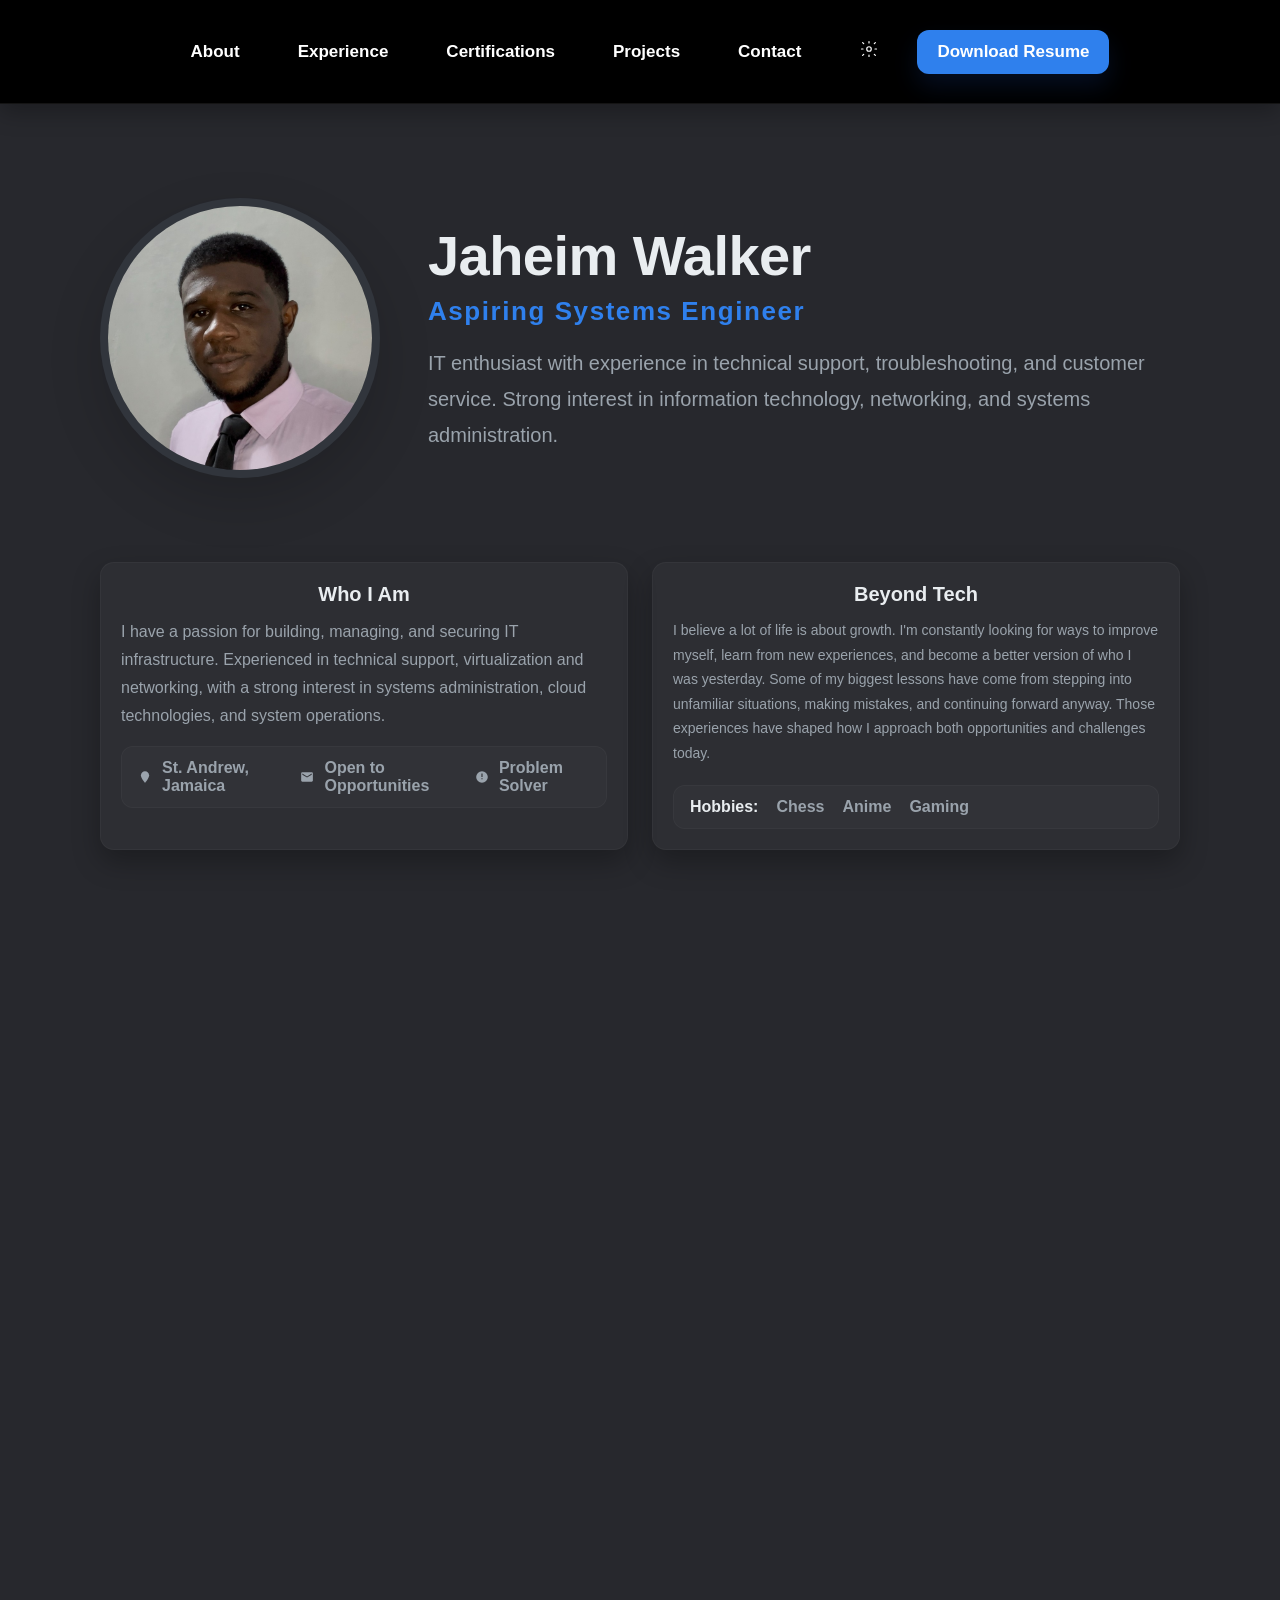
<file: index.html>
<!doctype html>
<html lang="en">
<head>
  <meta charset="utf-8" />
  <meta name="viewport" content="width=device-width,initial-scale=1" />
  <title>Jaheim Walker</title>
  <script>
    (function(){
      var theme = localStorage.getItem('portfolio-theme');
      if(theme){
        document.documentElement.setAttribute('data-theme', theme);
        document.body.setAttribute('data-theme', theme);
      }
    })();
  </script>
  <link rel="stylesheet" href="styles.css">
</head>
<body data-theme="dark">
  <header>
    <div class="container nav">
      <button id="nav-toggle" class="nav-toggle" aria-label="Open navigation" aria-expanded="false">☰</button>
      <nav class="navlinks" id="mobile-nav">
        <a href="#about">About</a>
        <a href="#experience">Experience</a>
        <a href="#certifications">Certifications</a>
        <a href="#projects">Projects</a>
        <a href="#contact">Contact</a>
        <a id="theme-toggle" class="theme-toggle" href="#" aria-label="Toggle theme"></a>
        <a class="btn" href="resume/resume.pdf" download>Download Resume</a>
      </nav>
    </div>
  </header>

  <main class="container">
    <section class="hero">
      <div class="avatar">
        <img src="images/Jaheim.JPEG" alt="Jaheim avatar">
      </div>
      <div class="intro">
        <h1>Jaheim Walker</h1>
        <div class="subtitle">Aspiring Systems Engineer</div>
        <div class="lead">IT enthusiast with experience in technical support, troubleshooting, and customer service. Strong interest in information technology, networking, and systems administration.</div>
      </div>
    </section>

    <!-- certifications moved below Experience -->

    <section id="about">
      <div class="grid">
        <div class="card">
          <h3 id="professional">Who I Am</h3>
          <p>I have a passion for building, managing, and securing IT infrastructure. Experienced in technical support, virtualization and networking, with a strong interest in systems administration, cloud technologies, and system operations.</p>
          <div class="objective-cta" aria-hidden="false">
            <div class="oc-item"><svg viewBox="0 0 24 24" width="18" height="18" fill="currentColor" aria-hidden="true"><path d="M12 2C8.13 2 5 5.13 5 9c0 5.25 7 13 7 13s7-7.75 7-13c0-3.87-3.13-7-7-7z"/></svg><span>St. Andrew, Jamaica</span></div>
            <div class="oc-item"><svg viewBox="0 0 24 24" width="18" height="18" fill="currentColor" aria-hidden="true"><path d="M20 4H4c-1.1 0-2 .9-2 2v12c0 1.1.9 2 2 2h16c1.1 0 2-.9 2-2V6c0-1.1-.9-2-2-2zm0 4l-8 5-8-5V6l8 5 8-5v2z"/></svg><span>Open to Opportunities</span></div>
            <div class="oc-item"><svg viewBox="0 0 24 24" width="18" height="18" fill="currentColor" aria-hidden="true"><path d="M12 2a10 10 0 100 20 10 10 0 000-20zm1 14h-2v-2h2v2zm0-4h-2V6h2v6z"/></svg><span>Problem Solver</span></div>
          </div>
        </div>
        <div class="card">
          <h3>Beyond Tech</h3>
          <p class="meta">I believe a lot of life is about growth. I'm constantly looking for ways to improve myself, learn from new experiences, and become a better version of who I was yesterday. Some of my biggest lessons have come from stepping into unfamiliar situations, making mistakes, and continuing forward anyway. Those experiences have shaped how I approach both opportunities and challenges today.</p>
          <div class="objective-cta" aria-hidden="false" style="margin-top:20px">
            <div class="oc-item"><span style="font-weight:700;color:var(--text);">Hobbies:</span></div>
            <div class="oc-item"><span>Chess</span></div>
            <div class="oc-item"><span>Anime</span></div>
            <div class="oc-item"><span>Gaming</span></div>
          </div>
        </div>
      </div>
    </section>

<section id="education">
    <h2 class="section-title">Education</h2>

    <div class="grid">
        <div class="card">
            <div class="edu-item">
                <img src="images/uwi.png" alt="UWI logo">

                <div class="edu-content">
                    <h3>The University of the West Indies</h3>

                    <p class="meta">
                        Bachelor of Science in Computer Science<br>
                        Sept. 2022 – July 2026 · Mona, Jamaica
                    </p>
                </div>
            </div>
        </div>
    </div>
</section>

<section id="experience">
    <h2 class="section-title">Experience</h2>

    <div class="timeline">
        <div class="spine"></div>

        <div class="cards">

            <!-- Humach -->
            <div class="card">

                <div class="exp-row">
                  <img class="exp-logo" src="images/humach logo.png" alt="Humach logo">

                  <div class="exp-content">

                    <div class="exp-header">

                        <div class="exp-title">
                            <h3>Humach</h3>
                            <h4>Technical Support Agent</h4>
                        </div>

                        <p class="meta">
                            May 2024 – Feb. 2025<br>
                            Mona, Jamaica
                        </p>

                    </div>

                    <ul>
                        <li>Provided customer and technical support through phone and email channels.</li>
                        <li>Diagnosed and resolved user-reported technical and access-related issues through troubleshooting and guided support.</li>
                        <li>Assisted users with account-related inquiries and platform navigation while maintaining accurate support documentation.</li>
                    </ul>

                </div>
              </div>

              </div>

            <!-- National Housing Trust -->
            <div class="card">

                <div class="exp-row">
                  <img class="exp-logo" src="images/NHT-Logo.jpeg" alt="NHT logo">

                  <div class="exp-content">

                    <div class="exp-header">

                        <div class="exp-title">
                            <h3>National Housing Trust</h3>
                            <h4>Intern</h4>
                        </div>

                        <p class="meta">
                            July 2022 – Aug. 2022<br>
                            Kingston, Jamaica
                        </p>

                    </div>

                    <ul>
                        <li>Managed and organized client documentation while ensuring records were accurately prepared, maintained, and filed.</li>
                        <li>Retrieved, reviewed, and analyzed physical and electronic documents to support administrative operations.</li>
                        <li>Assisted with document preparation, verification, and quality checks to ensure accuracy and completeness.</li>
                    </ul>

                </div>
              </div>

              </div>

        </div>
    </div>
</section>

    <section id="certifications">
      <h2 class="section-title">Certifications</h2>
      <div class="grid">
        <div class="card">
          <div style="display:flex;align-items:center;gap:16px">
            <img src="images/CompTIA_Network.webp" alt="CompTIA Network+ logo" style="width:88px;height:88px;object-fit:contain;border-radius:8px;background:var(--surface);padding:8px">
            <div>
              <h3>CompTIA Network+</h3>
              <p class="meta">Pending</p>
            </div>
          </div>
        </div>
      </div>
    </section>

    <section id="projects">
      <h2 class="section-title">Projects</h2>
      <div class="projects-carousel">
        <button class="project-nav left" type="button" aria-label="Scroll projects left">←</button>
        <div class="projects-grid">
          <div class="card project-card">
            <div class="thumb">
              <button class="project-image" type="button" data-image="images/prox1.png" aria-label="View Self-hosted Virtual Lab image">
                <img src="images/lab.jpg" alt="Self-hosted Virtual Lab screenshot">
              </button>
            </div>
            <div class="body">
              <h3>Self-hosted Virtual Lab</h3>
              <p class="project-teaser">Self-hosted lab built on Proxmox to practice virtual networks, Windows/Linux VMs, and Active Directory services.</p>
              <div class="project-actions">
                <button class="btn" data-project="homelab">Overview</button>
                <a class="btn secondary" href="projects/homelab-details.html">Details</a>
              </div>
            </div>
          </div>

          <div class="card project-card">
            <div class="thumb">
              <button class="project-image" type="button" data-image="images/ActiveDirectory.png" aria-label="View Directory Services & Infrastructure Deployment image">
                <img src="images/ActiveDirectory.png" alt="Active Directory lab thumb">
              </button>
            </div>
            <div class="body">
              <h3>Directory Services &amp; Infrastructure Deployment</h3>
              <p class="project-teaser">Built and managed Windows Server-based identity and shared-resource infrastructure in a lab environment.</p>
              <div class="project-actions">
                <button class="btn" data-project="directory-services">Overview</button>
                <a class="btn secondary" href="projects/directory-services-details.html">Details</a>
              </div>
            </div>
          </div>

          <div class="card project-card">
            <div class="thumb placeholder-thumb"></div>
            <div class="body">
              <h3>Coming Soon</h3>
              <p class="project-teaser">New project details are on the way!</p>
              <div class="project-actions">
                <button class="btn" disabled>Overview</button>
                <button class="btn secondary" disabled>Details</button>
              </div>
            </div>
          </div>
        </div>
        <button class="project-nav right" type="button" aria-label="Scroll projects right">→</button>
      </div>
    </section>

    <section id="contact">
      <h2 class="section-title">Contact</h2>
      <div class="grid">
        <div class="card">
          <h3>Get in touch</h3>
          <div class="contact-line">
            <span class="icon-label">📍</span>
            <span>St. Andrew, Jamaica</span>
          </div>
          <div class="contact-line">
            <span class="icon-label">✉️</span>
            <span><a href="mailto:walkerjaheim876@gmail.com">walkerjaheim876@gmail.com</a></span>
          </div>
          <div class="contact-line">
            <span class="icon-label icon-linkedin">
              <img src="images/linkedin.webp" alt="LinkedIn logo">
            </span>
            <span><a href="https://linkedin.com/in/jaheim-walker" target="_blank">linkedin.com/in/jaheim-walker</a></span>
          </div>
        </div>
        <div class="card">
          <h3>Resume</h3>
          <p class="meta">Download the most recent version of my resume directly from the site.</p>
          <a class="btn" href="resume/resume.pdf" download>Download Resume</a>
        </div>
      </div>
    </section>

  </main>

  <div id="modal" class="modal" role="dialog" aria-hidden="true">
    <div class="panel"><button class="close">✕</button></div>
  </div>

  <footer>
    © 2026 Jaheim Walker
  </footer>

  <script src="script.js"></script>
</body>
</html>
</file>
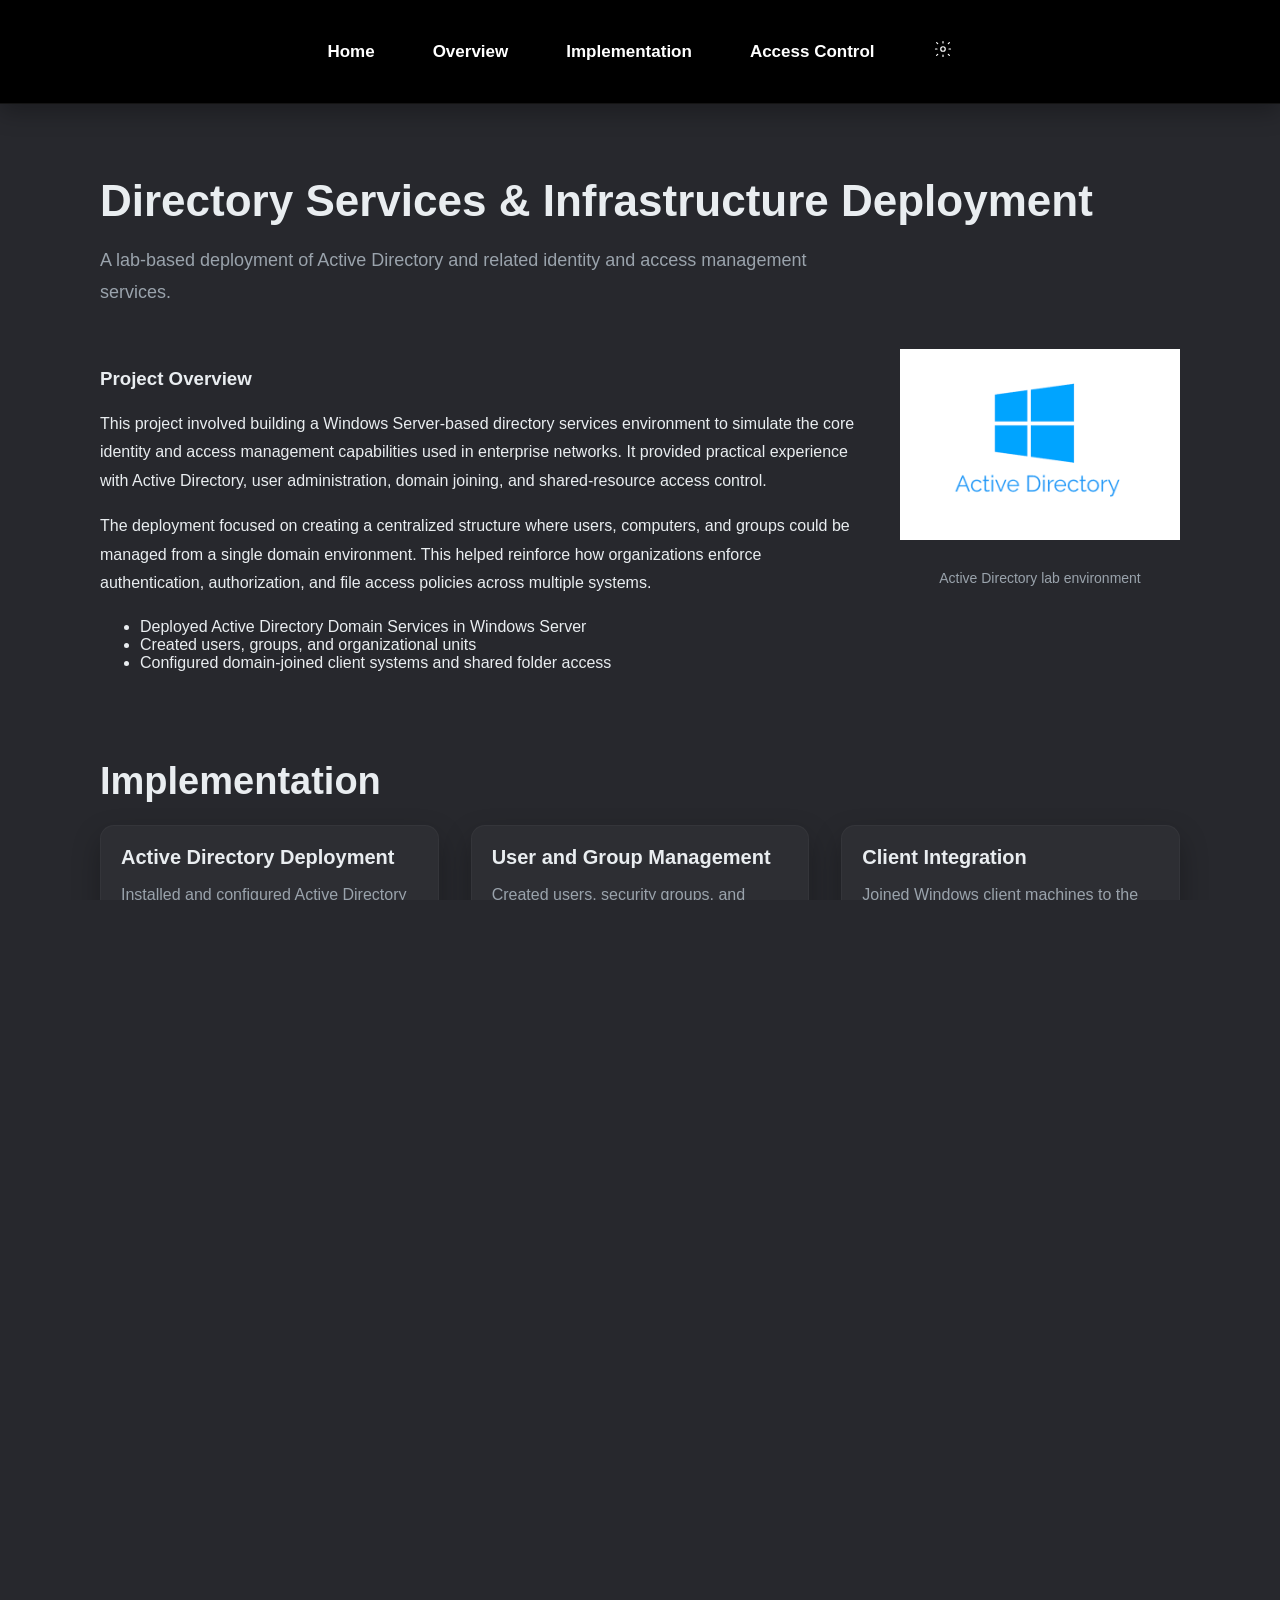
<file: projects/directory-services-details.html>
<!doctype html>
<html lang="en">
<head>
  <meta charset="utf-8">
  <meta name="viewport" content="width=device-width, initial-scale=1">
  <title>Project - Directory Services</title>
  <script>
    (function(){
      var theme = localStorage.getItem('portfolio-theme');
      if(theme){
        document.documentElement.setAttribute('data-theme', theme);
        document.body.setAttribute('data-theme', theme);
      }
    })();
  </script>
  <link rel="stylesheet" href="../styles.css">
</head>
<body data-theme="dark">
  <header>
    <div class="container nav">
      <button id="nav-toggle" class="nav-toggle" aria-label="Open navigation" aria-expanded="false">☰</button>
      <nav class="navlinks" id="mobile-nav">
        <a href="../index.html">Home</a>
        <a href="#overview">Overview</a>
        <a href="#implementation">Implementation</a>
        <a href="#access-control">Access Control</a>
        <a id="theme-toggle" class="theme-toggle" href="#"></a>
      </nav>
    </div>
  </header>

  <main class="container project-page">
    <section id="overview">
      <h1>Directory Services &amp; Infrastructure Deployment</h1>
      <p class="subtitle">A lab-based deployment of Active Directory and related identity and access management services.</p>
      <div style="margin-top: 40px; overflow:hidden;">
        <div style="float:right; width:280px; margin-left:40px; text-align:center;">
          <img src="../images/ActiveDirectory.png" alt="Active Directory screenshot" style="width: 100%; margin-bottom: 16px;">
          <p class="meta">Active Directory lab environment</p>
        </div>
        <div class="section-copy">
          <h3 style="margin-bottom: 20px;">Project Overview</h3>
          <p style="line-height: 1.8;">This project involved building a Windows Server-based directory services environment to simulate the core identity and access management capabilities used in enterprise networks. It provided practical experience with Active Directory, user administration, domain joining, and shared-resource access control.</p>
          <p style="margin-top: 16px; line-height: 1.8;">The deployment focused on creating a centralized structure where users, computers, and groups could be managed from a single domain environment. This helped reinforce how organizations enforce authentication, authorization, and file access policies across multiple systems.</p>
          <ul style="margin-top: 20px;">
            <li>Deployed Active Directory Domain Services in Windows Server</li>
            <li>Created users, groups, and organizational units</li>
            <li>Configured domain-joined client systems and shared folder access</li>
          </ul>
        </div>
      </div>
    </section>

    <section id="implementation" style="margin-top: 60px;">
      <h2 class="section-title">Implementation</h2>
      <div class="grid" style="grid-template-columns: repeat(auto-fit, minmax(280px, 1fr)); gap: 32px;">
        <div class="card">
          <h3>Active Directory Deployment</h3>
          <p>Installed and configured Active Directory Domain Services to establish a functioning domain environment with centralized identity services.</p>
        </div>
        <div class="card">
          <h3>User and Group Management</h3>
          <p>Created users, security groups, and organizational units to mirror common enterprise administration practices and role-based access control.</p>
        </div>
        <div class="card">
          <h3>Client Integration</h3>
          <p>Joined Windows client machines to the domain so they could authenticate through the centralized directory services environment.</p>
        </div>
      </div>
    </section>

    <section id="technologies" style="margin-top: 60px;">
      <h2 class="section-title">Technologies Implemented</h2>
      <div class="grid" style="grid-template-columns: repeat(auto-fit, minmax(280px, 1fr)); gap: 32px;">
        <div class="card">
          <h3>Active Directory & Domain Services</h3>
          <p>Installed and configured AD DS on Windows Server to deliver centralized identity, authentication, and policy management for the lab environment.</p>
        </div>
        <div class="card">
          <h3>DNS & DHCP</h3>
          <p>Implemented DNS zones and DHCP scopes to support domain name resolution and automated IP assignment for domain-joined systems.</p>
        </div>
        <div class="card">
          <h3>File Sharing & Permissions</h3>
          <p>Built SMB file shares with coordinated share and NTFS permissions. Tested effective access control using groups, inheritance, and delegated rights.</p>
        </div>
      </div>
    </section>

    <section id="access-control" style="margin-top: 60px;">
      <h2 class="section-title">Access Control &amp; Permissions</h2>
      <div class="grid" style="grid-template-columns: 1fr; gap: 32px;">
        <div class="card">
          <h3>Shared Resources</h3>
          <p>Configured shared folders and applied both share permissions and NTFS permissions to control who could access files and what actions they could perform.</p>
          <p style="margin-top: 12px;">This included testing inheritance, effective access, and group-based permission assignment to ensure access controls behaved as intended.</p>
        </div>
      </div>
    </section>

    <section id="gallery" style="margin-top: 60px;">
      <h2 class="section-title">Directory Services in Action</h2>
      <p style="color: var(--muted); margin-bottom: 32px; font-size: 0.95rem;">Snapshots of my Windows Server virtual machine and Active Directory configuration and components.</p>
      <div class="gallery-frame">
        <div class="gallery-controls">
          <button class="gallery-btn left" aria-label="Scroll gallery left">←</button>
          <button class="gallery-btn right" aria-label="Scroll gallery right">→</button>
        </div>
        <div class="gallery-scroll" id="active-dir-gallery-scroll" data-gallery-folder="../images/active-dir" data-gallery-manifest="activeDirGalleryMedia"></div>
      </div>
    </section>
  </main>

  <div class="image-overlay" aria-hidden="true">
    <div class="close-lightbox" aria-label="Close">×</div>
    <div class="overlay-media"></div>
  </div>
  <script src="../images/active-dir/gallery-media.js"></script>
  <script src="../script.js"></script>

  <footer>
    © 2026 Jaheim Walker
  </footer>
</body>
</html>
</file>
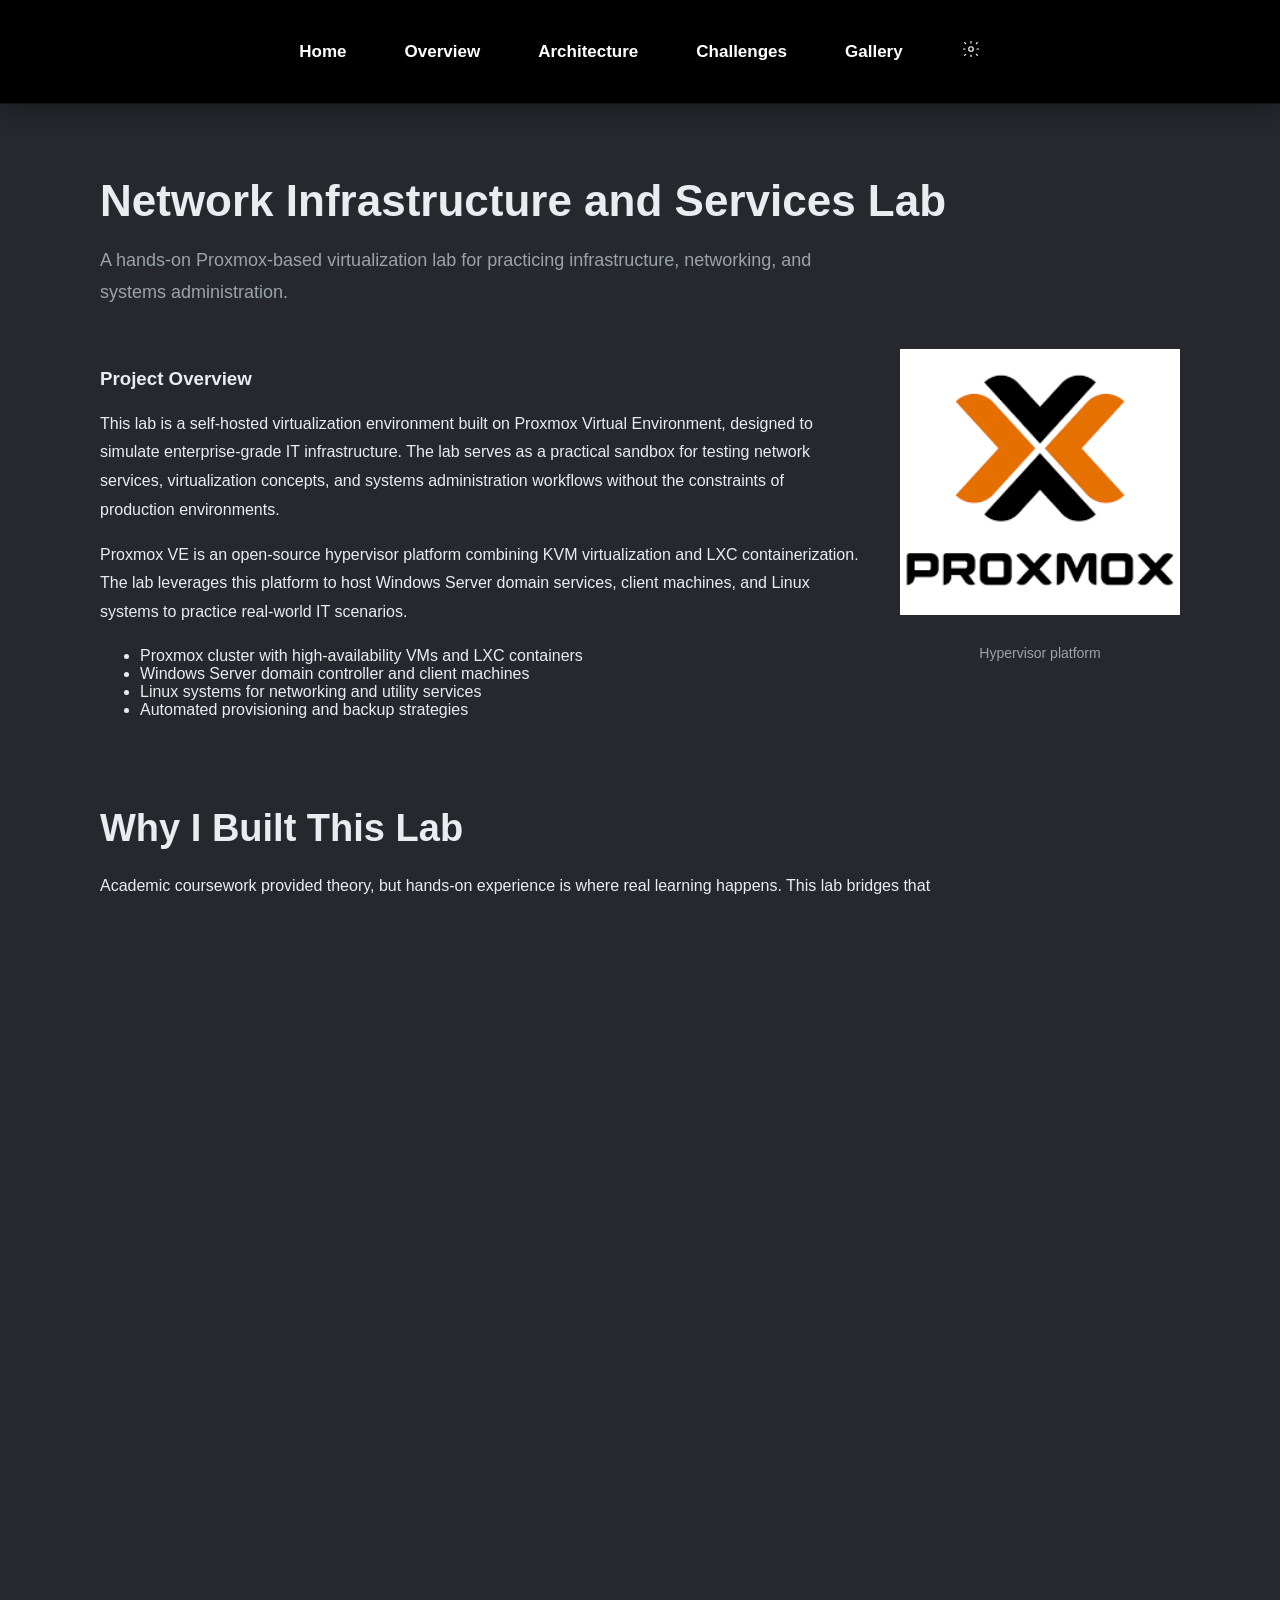
<file: projects/homelab-details.html>
<!doctype html>
<html lang="en">
<head>
  <meta charset="utf-8">
  <meta name="viewport" content="width=device-width, initial-scale=1">
  <title>Project - Home Lab</title>
  <script>
    (function(){
      var theme = localStorage.getItem('portfolio-theme');
      if(theme){
        document.documentElement.setAttribute('data-theme', theme);
        document.body.setAttribute('data-theme', theme);
      }
    })();
  </script>
  <link rel="stylesheet" href="../styles.css">
</head>
<body data-theme="dark">
  <header>
    <div class="container nav">
      <button id="nav-toggle" class="nav-toggle" aria-label="Open navigation" aria-expanded="false">☰</button>
      <nav class="navlinks" id="mobile-nav">
        <a href="../index.html">Home</a>
        <a href="#overview">Overview</a>
        <a href="#architecture">Architecture</a>
        <a href="#challenges">Challenges</a>
        <a href="#gallery">Gallery</a>
        <a id="theme-toggle" class="theme-toggle" href="#"></a>
      </nav>
    </div>
  </header>

  <main class="container project-page">
    <section id="overview">
      <h1>Network Infrastructure and Services Lab</h1>
      <p class="subtitle">A hands-on Proxmox-based virtualization lab for practicing infrastructure, networking, and systems administration.</p>
      <div style="margin-top: 40px; overflow:hidden;">
        <div style="float:right; width:280px; margin-left:40px; text-align:center;">
          <img src="../images/proxmox.png" alt="Proxmox logo" style="width: 100%; margin-bottom: 16px;">
          <p class="meta">Hypervisor platform</p>
        </div>
        <div class="section-copy">
          <h3 style="margin-bottom: 20px;">Project Overview</h3>
          <p style="line-height: 1.8;">This lab is a self-hosted virtualization environment built on Proxmox Virtual Environment, designed to simulate enterprise-grade IT infrastructure. The lab serves as a practical sandbox for testing network services, virtualization concepts, and systems administration workflows without the constraints of production environments.</p>
          <p style="margin-top: 16px; line-height: 1.8;">Proxmox VE is an open-source hypervisor platform combining KVM virtualization and LXC containerization. The lab leverages this platform to host Windows Server domain services, client machines, and Linux systems to practice real-world IT scenarios.</p>
          <ul style="margin-top: 20px;">
            <li>Proxmox cluster with high-availability VMs and LXC containers</li>
            <li>Windows Server domain controller and client machines</li>
            <li>Linux systems for networking and utility services</li>
            <li>Automated provisioning and backup strategies</li>
          </ul>
        </div>
      </div>
    </section>

    <section id="objective" style="margin-top: 60px;">
      <h2 class="section-title">Why I Built This Lab</h2>
      <div class="section-copy">
        <p style="margin-bottom: 24px; line-height: 1.8;">Academic coursework provided theory, but hands-on experience is where real learning happens. This lab bridges that gap by offering a sandbox where mistakes become lessons rather than production incidents.</p>
        
        <p style="margin-bottom: 24px; line-height: 1.8;">Building and troubleshooting real virtual environments accelerated my understanding of how systems interact and fail. When domain joins fail, DNS doesn't resolve, or permissions block access, I had to investigate logs, test hypotheses, and implement solutions—skills that define systems engineers and infrastructure professionals.</p>
        
        <p style="margin-bottom: 24px; line-height: 1.8;">Enterprise IT departments manage complex multi-system architectures with domain services, DHCP, DNS, file sharing, and user management. By replicating these scenarios in a lab, I gained practical experience deploying Windows Server, configuring Active Directory, managing permissions, and maintaining network services. These hands-on skills are directly applicable to systems administration roles and cloud infrastructure careers.</p>
        
        <p style="line-height: 1.8;">Hands-on experience with hypervisors, virtual networking, storage allocation, and resource management is essential for infrastructure and cloud careers. The lab provided practical exposure to provisioning VMs, configuring networking, managing compute resources, and understanding the fundamentals of how production environments operate at scale.</p>
      </div>
    </section>

    <section id="architecture" style="margin-top: 60px;">
      <h2 class="section-title">Environment Architecture</h2>
      
      <div style="margin-bottom: 48px;">
        <h3 style="margin-bottom: 20px; color: var(--text);">Core Systems</h3>
        <div class="grid" style="grid-template-columns: repeat(auto-fit, minmax(280px, 1fr)); gap: 32px;">
          <div class="card">
            <h4>Proxmox Hypervisor</h4>
            <p>Bare-metal virtualization platform managing compute, storage, and networking for all VMs and containers. Features clustering for high availability and resource balancing.</p>
          </div>
          <div class="card">
            <h4>Windows Server (DC)</h4>
            <p>Domain controller running Active Directory, DHCP, and DNS. Serves as the centralized authentication and network configuration authority for all machines.</p>
          </div>
          <div class="card">
            <h4>Windows Clients</h4>
            <p>Domain-joined machines for testing group policies, file sharing, and workstation management. Simulates how end-user devices interact with enterprise infrastructure.</p>
          </div>
          
        </div>
      </div>

      <div>
        <div>
          <h3 style="margin-bottom: 20px; color: var(--text);">Key Infrastructure Details</h3>
          <p style="color: var(--muted); margin-bottom: 32px; line-height: 1.8;">The backbone of this lab consists of two Dell Optiplex workstations repurposed to provide the compute, storage, and networking infrastructure for everything to run.</p>
        </div>
        <div class="grid" style="grid-template-columns: repeat(auto-fit, minmax(300px, 1fr)); gap: 32px;">
          <div class="card">
              <h3 style="margin-bottom:20px;">Node 1: Network Service</h3>

              <p><strong>Platform:</strong> Dell OptiPlex 7010 DT</p>
              <p style="margin-top:12px;"><strong>CPU:</strong> Intel Core i3-3320 (2 Cores / 4 Threads)</p>
              <p style="margin-top:12px;"><strong>Memory:</strong> 24GB DDR3 RAM</p>
              <p style="margin-top:12px;"><strong>Storage:</strong> 80GB HDD</p>
              <p style="margin-top:12px;"><strong>Network:</strong> 1GbE Ethernet</p>
              <p style="margin-top:12px;"><strong>Role:</strong> Virtual Firewall/Router, Linux bridges</p>
          </div>

          <div class="card">
              <h3 style="margin-bottom:20px;">Node 2: Server & Clients</h3>

              <p><strong>Platform:</strong> Dell OptiPlex 7050 MT</p>
              <p style="margin-top:12px;"><strong>CPU:</strong> Intel Core i7-6700K (4 Cores / 8 Threads)</p>
              <p style="margin-top:12px;"><strong>Memory:</strong> 16GB DDR4 RAM</p>
              <p style="margin-top:12px;"><strong>Storage:</strong> 119GB SATA M.2 SSD</p>
              <p style="margin-top:12px;"><strong>Network:</strong> 1GbE Ethernet</p>
              <p style="margin-top:12px;"><strong>Role:</strong> Windows Server, Windows & Linux Clients, Testing</p>
          </div>
        </div>
      </div>
    </section>

    <section id="implementations" style="margin-top: 60px;">
      <h2 class="section-title">Technologies Implemented</h2>
      <div class="grid" style="grid-template-columns: repeat(auto-fit, minmax(280px, 1fr)); gap: 32px;">
        <div class="card">
          <h3>Virtualization & Resource Management</h3>
          <p>VM provisioning with vCPU, memory, and storage allocation. Configured virtual network adapters and tested snapshots for infrastructure workloads.</p>
        </div>
        <div class="card">
          <h3>Virtual Networking</h3>
          <p>Proxmox-managed virtual networks connecting all VMs on shared subnets. Designed network services to support lab traffic and isolation.</p>
        </div>
        <div class="card">
          <h3>Backup & Recovery</h3>
          <p>Proxmox snapshot and backup workflows for capturing VM states.</p>
        </div>
      </div>
    </section>

    <section id="gallery" style="margin-top: 60px;">
      <h2 class="section-title">Lab in Action</h2>
      <p style="color: var(--muted); margin-bottom: 32px; font-size: 0.95rem;">Screenshots and system views demonstrating the infrastructure and services.</p>
      <div class="gallery-frame">
        <div class="gallery-controls">
          <button class="gallery-btn left" aria-label="Scroll gallery left">←</button>
          <button class="gallery-btn right" aria-label="Scroll gallery right">→</button>
        </div>
        <div class="gallery-scroll" id="lab-gallery-scroll" data-gallery-folder="../images/lab" data-gallery-manifest="labGalleryMedia"></div>
      </div>
    </section>
  </main>
  <div class="image-overlay" aria-hidden="true">
    <div class="close-lightbox" aria-label="Close">×</div>
    <div class="overlay-media"></div>
  </div>
  <script src="../images/lab/gallery-media.js"></script>
  <script src="../script.js"></script>

  <footer>
    © 2026 Jaheim Walker
  </footer>
</body>
</html>
</file>
<file: styles.css>
:root{
  --bg:#27282d;
  --panel:#3b4146;
  --muted:#9aa3ac;
  --accent:#2f80ed;
  --card:#374047;
  --text:#e9edf0;
  --surface:#1f242b;
  --shadow:rgba(0,0,0,0.28);
  --card-bg: rgba(255,255,255,0.02);
}
[data-theme="light"]{
  --bg:#f4f5f8;
  --panel:#ffffff;
  --card:#f8f9fc;
  --text:#1f2937;
  --muted:#606b7b;
  --accent:#2563eb;
  --surface:#ffffff;
  --shadow:rgba(15,23,42,0.08);
  --card-bg: rgba(15,23,42,0.03);
  --nav-bg:#000000;
  --nav-text:#ffffff;
  --nav-border:rgba(255,255,255,0.08);
  --resume-btn-bg:#ffffff;
  --resume-btn-text:#000000;
}
*{box-sizing:border-box}
html,body{height:100%;margin:0;overflow-x:hidden;max-width:100vw;font-family:Inter,Segoe UI,Roboto,Arial,sans-serif;background:var(--bg);color:var(--text);transition:background .3s ease,color .3s ease;scroll-behavior:smooth}
a{color:var(--accent)}

section{scroll-margin-top:110px}

.brand{font-weight:800;font-size:22px;letter-spacing:0.04em}
.header--compact{}

header{
    position:sticky;
    top:0;
    background:#000;
    backdrop-filter:blur(12px);
    border-bottom:1px solid rgba(255,255,255,.08);
    padding:2px 0;
    z-index:40;
    box-shadow:0 8px 22px var(--shadow);
}
header .container{
    margin:25px auto;
    display:flex;
    justify-content:center;
    align-items:center;
}

.nav{
    display:flex;
    justify-content:center;
    align-items:center;
}

.nav-toggle{
    display:none;
    background:rgba(255,255,255,0.08);
    border:1px solid rgba(255,255,255,0.12);
    color:var(--text);
    border-radius:12px;
    width:48px;
    height:48px;
    font-size:22px;
    cursor:pointer;
}

.navlinks{
    display:flex;
    justify-content:center;
    align-items:center;
    gap:18px;
    flex-wrap:wrap;
}

.navlinks a{
    position:relative;
    padding:12px 20px;
    color:#fff;
    font-weight:600;
    font-size:17px;
    border-radius:12px;
    text-decoration:none;
    transition:all .25s ease;
}
[data-theme="light"] .navlinks a{
    color:#fff;
}

.navlinks a:hover{
    color:var(--accent);
    background:rgba(47,128,237,.12);
    transform:translateY(-2px);
}

.navlinks a::after{
    content:"";
    position:absolute;
    left:20%;
    bottom:4px;
    width:60%;
    height:2px;
    background:var(--accent);
    transform:scaleX(0);
    transition:.25s ease;
}

.navlinks a:hover::after{
    transform:scaleX(1);
}
.container{max-width:1120px;margin:48px auto;padding:0 20px}
.hero{display:flex;gap:48px;align-items:center;padding:22px 0 12px}
.avatar{width:280px;height:280px;border-radius:50%;background:var(--surface);border:8px solid rgba(255,255,255,0.08);flex:0 0 280px;display:flex;align-items:center;justify-content:center;box-shadow:0 22px 54px rgba(0,0,0,0.16)}
.avatar img{width:100%;height:100%;object-fit:cover;border-radius:50%}
.intro h1{font-size:56px;margin:0 0 8px;font-weight:900;letter-spacing:-0.01em;color:var(--text)}
.intro .subtitle{color:var(--accent);font-size:26px;font-weight:800;margin:0 0 18px;letter-spacing:0.06em;text-transform:none}
.lead{color:var(--muted);max-width:720px;font-size:20px;line-height:1.8;margin-top:0}
h2.section-title, .card h3{scroll-margin-top:110px}
/* Hero enhancements */
.hero-enhanced{margin-top:18px}
.hero-enhanced .subtitle{color:var(--accent);letter-spacing:0.16em;text-transform:uppercase;font-weight:800;font-size:15px;margin-bottom:8px}
.hero-divider{height:6px;margin:8px 0 18px;display:flex;align-items:center}
.hero-divider span{display:block;height:4px;width:160px;background:linear-gradient(90deg,var(--accent),transparent);border-radius:4px}
.hero-badges{display:flex;gap:12px;flex-wrap:wrap}
.badge{display:inline-flex;align-items:center;gap:10px;background:var(--card-bg);padding:10px 14px;border-radius:12px;border:1px solid rgba(255,255,255,0.03);color:var(--text);font-weight:600;font-size:14px}
.badge svg{opacity:0.95;flex-shrink:0}

/* objective CTA under Objective card */
.objective-cta{display:flex;gap:18px;align-items:center;padding:12px 16px;border-radius:12px;background:var(--card-bg);border:1px solid rgba(255,255,255,0.03);margin-top:16px}
.objective-cta .oc-item{display:flex;align-items:center;gap:10px;color:var(--muted);font-weight:600}
.objective-cta .oc-item svg{width:18px;height:18px}
#about .card h3{text-align:center}

.edu-item{
    display:flex;
    align-items:center;
    gap:16px;
}

.edu-item img{
    width:88px;
    height:88px;
    object-fit:contain;
    border-radius:8px;
    background:var(--surface);
    padding:8px;
    flex-shrink:0;
}

.edu-content{
    flex:1;
}

.edu-content h3{
    text-align:left;
    margin-bottom:8px;
}

/* Certifications: tighter right padding and smaller logo for compact layout */
#certifications .grid {
  display: flex;
  justify-content: flex-start;
}

#certifications .card {
  width: fit-content;
  max-width: 520px;
  padding: 12px 24px;
  border-radius: 12px;
}
#certifications .card img{width:88px;height:88px;object-fit:contain}



@media (max-width: 900px){

    .container{
        padding-left: 20px;
        padding-right: 20px;
    }

    .grid{
        padding-left: 16px;
        padding-right: 16px;
        width: 100%;
    }

    .card{
        width: 100%;
        max-width: 460px;
        margin: 0 auto 24px;
    }
  
    .hero{
    display:grid;
    grid-template-columns:1fr;
    justify-items:center;
    text-align:center;
}

.avatar{
    order:2;
    margin-bottom: -50px;
}

.intro{
    display:contents;
}

.intro h1{
    margin-top: -35px;
    order:1;
    white-space: nowrap;
    font-size: 3rem;
    margin-bottom: -70px;
}

.intro .subtitle{
    order:1;
    margin-top: 10px;
    margin-bottom: -26px;
}

.intro .lead{
    display: none;
    order:4;
    text-align:left;
    max-width:520px;
    margin-top:0px;
    font-size: 1.2rem;
    margin-left: 20px;
    text-align: left;
    line-height: 1.8;
    margin-bottom: -50px;
}

    .hero-divider{
        justify-content: center;
    }

    .hero-badges{
        justify-content: center;
    }

    .grid{
        grid-template-columns: 1fr;
        max-width: 520px;
        margin: 0 auto;
        gap: 18px;
    }

    .projects-grid{
        grid-template-columns: 1fr;
        max-width: 520px;
        margin: 0 auto;
    }

    .project-card{
        max-width: 100%;
        margin: 0 auto;
    }

    

    .nav-toggle{
        display: inline-flex;
        align-items: center;
        justify-content: center;
        margin-left: auto;
    }

    .navlinks{
        display: none;
        position: absolute;
        top: 100%;
        left: 0;
        right: 0;
        background: rgba(20,26,34,0.98);
        flex-direction: column;
        align-items: center;
        gap: 12px;
        padding: 16px 20px 24px;
        border-bottom-left-radius: 18px;
        border-bottom-right-radius: 18px;
        box-shadow: 0 20px 60px rgba(0,0,0,0.3);
        z-index: 40;
    }

    .navlinks.open{
        display: flex;
    }

    .navlinks a{
        padding: 12px 14px;
        font-size: 15px;
        width: 100%;
        text-align: center;
        border-radius: 12px;
    }

    .navlinks .btn{
        width: calc(100% - 28px);
    }

    .navlinks .theme-toggle{
        margin-top: 8px;
    }

    header .container{
        margin: 10px auto;
        position: relative;
    }

    h2.section-title{
        font-size: 2.5rem;
        text-align:left;
        padding-left: 20px;
    }
    

    .card{
        padding: 18px;
        margin: 0 auto;
    }

    .grid{
        padding-left: 16px;
        padding-right: 16px;
        justify-items: center;
        max-width: 520px;
        margin: 0 auto;
        width: 100%;
    }

    .card{
        width: 100%;
        max-width: 460px;
        margin: 0 auto 24px;
        min-height: auto;
    }

    .card h3{
        text-align: center;
    }

    .card img{
        max-width: 80px;
        height: auto;
    }

    .projects-grid{
        width: 100%;
        max-width: 460px;
        margin: 0 auto;
    }

    .project-card{
        max-width: 460px;
        width: 100%;
    }

    .project-card .thumb{
        width:100%;
        min-height:260px;
        max-height:260px;
        overflow:hidden;
    }

    .project-card .thumb img{
        width:100%;
        height:100%;
        display:block;
        object-fit:cover;
    }

      .project-page h1{
        text-align:left;
        margin-left:0;
        padding-left:0;
    }

    #overview h1{
        padding-left:20px;
    }

    #overview > div{
        display:flex;
        flex-direction:column;
    }

    #overview > div > div:first-child{
        float:none !important;
        order:6;
        width:100% !important;
        margin:0 0 30px 0 !important;
        text-align:center;
    }

    #overview img{
        width: 220px !important;
        max-width: 220px !important;
        display:block;
        margin:0 auto;
        margin-top: 50px;
    }

    #objective .section-title{
    margin-top:-60px;
    }

    .card{
        width:min(100%,560px);
        margin:0 auto 22px;
    }

    .card h3{
        text-align:center;
    }

    .exp-row img{
        display:block;
        margin:0 auto;
        margin-bottom:-100px;
    }

    .exp-title h3{
        text-align:left;
    }

    #contact .grid{
        grid-template-columns:1fr;
        gap:28px;
    }

    #contact .grid .card{
        min-height:240px;
    }

    .project-card,
    .card{
        border-radius:20px;
    }

    .objective-cta{
    flex-direction: column;
    align-items: flex-start;
    gap: 12px;
    }

    .oc-item{
        width: 100%;
        justify-content: center;
    }

        .edu-content h3{
        text-align:left;
    }

    .edu-item{
        flex-wrap:nowrap;
    }

    .project-page h3,
    .project-page p{
        padding-left: 20px;
        padding-right: 20px;
    }
    
}

section{margin:72px 0}
h2.section-title{font-size:38px;margin:0 0 22px;}

.grid{display:grid;grid-template-columns:1fr 1fr;gap:24px}
.card{
    background:rgba(255,255,255,.03);padding:20px;border-radius:14px;box-shadow:0 12px 28px var(--shadow);border:1px solid rgba(255,255,255,0.03)}
.card h3{margin:0 0 12px;font-size:20px}
.card p{color:var(--muted);margin:0;line-height:1.75}
.meta{color:var(--muted);font-size:14px;margin-top:10px;margin-bottom:16px}

.card > .btn{margin-top:18px}

.contact-line{display:flex;align-items:center;gap:12px;margin-top:16px;color:var(--text);font-size:15px;line-height:1.6}
.contact-line .icon-label{display:inline-flex;align-items:center;justify-content:center;width:38px;height:38px;border-radius:12px;background:rgba(255,255,255,0.06);color:var(--accent);font-size:18px;flex-shrink:0}
.contact-line .icon-label img{width:24px;height:24px;display:block;border-radius:4px}
.contact-line a{color:var(--text);text-decoration:none;border-bottom:1px dotted rgba(255,255,255,0.24)}
.contact-line a:hover{color:var(--accent)}

.projects-carousel{display:flex;align-items:center;position:relative}
.project-nav{width:54px;height:54px;min-width:54px;min-height:54px;aspect-ratio:1/1;border-radius:50%;border:none;background:linear-gradient(180deg,rgba(59,130,246,0.95),rgba(37,99,235,0.92));color:#fff;display:flex;align-items:center;justify-content:center;cursor:pointer;transition:transform .18s ease,box-shadow .18s ease,background .18s ease;box-shadow:0 18px 45px rgba(15,23,42,0.25);z-index:2}
.project-nav:hover{background:linear-gradient(180deg,rgba(96,165,250,0.98),rgba(37,99,235,1));transform:translateY(-1px) scale(1.05);box-shadow:0 22px 55px rgba(15,23,42,0.30)}
.project-nav.left{margin-right:18px}
.project-nav.right{margin-left:18px}
.projects-grid{display:flex;gap:24px;overflow-x:auto;padding-bottom:10px;scroll-snap-type:x mandatory;scroll-behavior:smooth;-webkit-overflow-scrolling:touch}
.projects-grid:hover{scroll-snap-type:none}
.projects-grid::-webkit-scrollbar{height:10px}
.projects-grid::-webkit-scrollbar-thumb{background:rgba(255,255,255,0.14);border-radius:999px}
.project-card{flex:0 0 420px;display:flex;flex-direction:column;align-items:flex-start;justify-content:space-between;min-height:520px;padding:26px;gap:20px;scroll-snap-align:start}
.project-card .project-image{width:100%;height:260px;background:none;border-radius:20px;overflow:hidden;box-shadow:0 12px 30px rgba(0,0,0,0.18);border:none;padding:0;cursor:pointer;background-color:transparent}
.project-card .project-image img{width:100%;height:100%;display:block;border-radius:20px;object-fit:cover}
.project-card .thumb{width:100%;height:260px;background:none;border-radius:20px;overflow:hidden;box-shadow:0 12px 30px rgba(0,0,0,0.18)}
.project-card .thumb img{width:100%;height:100%;max-width:none;display:block;border-radius:20px;object-fit:cover}
.project-card .thumb.placeholder-thumb{height:260px;background:rgba(255,255,255,0.06);display:flex;align-items:center;justify-content:center}
.project-card .body{width:100%;flex:1;display:flex;flex-direction:column;justify-content:space-between;text-align:left}
.project-card h3{margin:0 0 14px;font-size:24px;text-align:center}
@media (max-width:980px){.projects-carousel{gap:12px}.project-nav{display:none}}
.project-card .project-teaser{margin:0;color:var(--muted);line-height:1.85;font-size:15px}
.project-actions{display:flex;gap:12px;flex-wrap:wrap;margin-top:24px;width:100%}
.project-actions .btn{flex:1 1 140px;width:calc(50% - 6px);min-width:140px;padding:14px 18px;font-size:15px}
[data-theme="light"] .project-actions .btn{padding:14px 18px;}
.project-overview{display:none}
.project-card .meta{display:none}
.btn{display:inline-flex;align-items:center;justify-content:center;padding:10px 16px;border-radius:999px;background:var(--accent);color:white;text-decoration:none;font-weight:700;transition:transform .16s ease,background .16s ease,box-shadow .16s ease;box-shadow:0 12px 24px rgba(37,99,235,0.14);border:none;outline:none}
.btn:hover{transform:translateY(-1px);background:#1e6ce8;box-shadow:0 18px 40px rgba(37,99,235,0.2)}
.btn:focus{outline:none;box-shadow:0 18px 40px rgba(37,99,235,0.2)}
.btn.secondary{background:rgba(255,255,255,0.08);color:var(--text);box-shadow:none;border:1px solid rgba(255,255,255,0.14);padding:10px 16px;outline:none}
.btn.secondary:hover{background:rgba(255,255,255,0.16)}
.btn.secondary:focus{outline:none;box-shadow:none}
[data-theme="light"] .btn.secondary{background:#ffffff;color:#000000;border:1px solid rgba(0,0,0,0.12);box-shadow:none}
[data-theme="light"] .btn.secondary:hover{background:#f2f2f2}

.theme-toggle{padding:6px 8px;background:transparent;border-radius:8px;color:#fff;border:1px solid transparent;transition:background .16s ease}
.theme-toggle:hover{background:rgba(255,255,255,0.12)}
[data-theme="light"] .theme-toggle{color:#fff;border-color:rgba(255,255,255,0.18)}
[data-theme="light"] .theme-toggle:hover{background:rgba(255,255,255,0.12)}

.project-page{padding-bottom:60px}
.project-page h1{font-size:44px;margin-bottom:12px}
.project-page .subtitle{color:var(--muted);font-size:18px;max-width:760px;line-height:1.8}
.project-hero-grid{display:grid;grid-template-columns:1.7fr 1fr;gap:24px;align-items:start;margin-top:26px}
.large-card{padding:28px;border:1px solid rgba(255,255,255,0.08);background:var(--card-bg);box-shadow:0 24px 70px rgba(0,0,0,0.22);border-radius:24px}
.logo-card{display:flex;flex-direction:column;justify-content:center;align-items:center;text-align:center;gap:14px;padding:18px;min-height:auto;}
.logo-card img{width:160px;height:160px;max-width:100%;filter:drop-shadow(0 16px 32px rgba(0,0,0,0.12));border-radius:20px;object-fit:contain;display:block;margin:0 auto;}
.gallery-frame{position:relative;margin-top:24px}
.gallery-controls{position:absolute;top:50%;left:0;right:0;display:flex;justify-content:space-between;pointer-events:none;z-index:1}
.gallery-btn{pointer-events:auto;width:52px;height:52px;border-radius:50%;border:none;background:linear-gradient(180deg,rgba(59,130,246,0.95),rgba(37,99,235,0.92));color:#fff;display:flex;align-items:center;justify-content:center;cursor:pointer;transition:transform .18s ease,box-shadow .18s ease,background .18s ease;box-shadow:0 18px 45px rgba(0,0,0,0.22)}
.gallery-btn:hover{background:linear-gradient(180deg,rgba(96,165,250,0.98),rgba(37,99,235,1));transform:translateY(-1px) scale(1.05);box-shadow:0 22px 55px rgba(0,0,0,0.28)}
.gallery-btn.left{margin-left:8px}
.gallery-btn.right{margin-right:8px}
.gallery-scroll{display:flex;gap:18px;overflow-x:auto;scroll-snap-type:x mandatory;padding-bottom:8px;padding-top:8px;scroll-behavior:smooth;}
.gallery-scroll::-webkit-scrollbar{height:10px}
.gallery-scroll::-webkit-scrollbar-thumb{background:rgba(255,255,255,0.14);border-radius:999px}
.gallery-scroll::-webkit-scrollbar-track{background:transparent}
.gallery-item{flex:0 0 320px;scroll-snap-align:center;overflow:hidden;border-radius:20px;position:relative;cursor:pointer;transition:transform .25s ease,box-shadow .25s ease}
.gallery-item img,.gallery-item video{display:block;width:100%;height:240px;object-fit:cover;transition:transform .25s ease;background:#0f172a}
.gallery-item:hover img,.gallery-item:hover video{transform:scale(1.05)}
.gallery-item:hover{transform:translateY(-3px);box-shadow:0 24px 60px rgba(0,0,0,0.25)}
.image-overlay{position:fixed;inset:0;background:rgba(0,0,0,0.9);display:none;align-items:center;justify-content:center;padding:24px;z-index:100}
.image-overlay.open{display:flex}
.image-overlay .overlay-media{display:flex;align-items:center;justify-content:center;max-width:92%;max-height:92%}
.image-overlay .overlay-media img,.image-overlay .overlay-media video{max-width:100%;max-height:100%;border-radius:24px;box-shadow:0 40px 90px rgba(0,0,0,0.35);background:#000}
.image-overlay .overlay-media video{width:min(92vw, 1100px);max-height:92vh;object-fit:contain}
.image-overlay .close-lightbox{position:absolute;top:24px;right:24px;width:48px;height:48px;border-radius:50%;background:rgba(15,23,42,0.8);border:1px solid rgba(255,255,255,0.16);display:flex;align-items:center;justify-content:center;font-size:24px;cursor:pointer;color:white;z-index:2}
.video-preview{display:grid;grid-template-columns:1fr 1fr;gap:18px;margin-top:24px}
.video-placeholder{height:250px;background:linear-gradient(135deg,rgba(37,99,235,0.15),rgba(39,44,53,0.15));border-radius:20px;display:flex;align-items:center;justify-content:center;font-weight:700;color:var(--muted);border:1px dashed rgba(100,116,139,0.5)}

/* timeline style for experience */
/* EXPERIENCE SECTION */
.timeline{
    display:flex;
    justify-content:center;
    align-items:flex-start;
    gap:60px;
    margin-top:30px;
}

.timeline .spine{
    width:4px;
    align-self:stretch;
    background:linear-gradient(
        to bottom,
        transparent,
        var(--accent) 10%,
        var(--accent) 90%,
        transparent
    );
    border-radius:999px;
}

.timeline .cards{
    display:flex;
    flex-direction:column;
    gap:60px;
}

.timeline .cards .card{
    max-width:620px;
    padding:28px;
}

.card .exp-logo{
    width:72px;
    height:72px;
    object-fit:contain;
    border-radius:12px;
    margin-bottom:16px;
}

/* Layout inside each experience card: keep card size unchanged */
.exp-row{
    display:flex;
    gap:18px;
    align-items:flex-start;
}

.exp-content{
    display:flex;
    flex-direction:column;
    gap:12px;
    width:100%;
}

/* Desktop: place list bullets under the image (align bullets with image left edge)
   and keep text aligned with the content column to the right */
.exp-content ul{
    list-style-position:outside;
    margin-left: calc(-72px - 18px);
    padding-left: calc(72px + 18px + 12px);
}

.exp-header{
    display:flex;
    justify-content:space-between;
    align-items:flex-start;
    gap:12px;
}

.exp-title h3{margin:0}
.exp-title h4{margin:0;color:var(--muted);font-weight:600}
.exp-header .meta{margin:0;color:var(--muted);white-space:nowrap}

@media (max-width:720px){
    .exp-row{flex-direction:column}
    .exp-header{flex-direction:column;align-items:flex-start;gap:6px}
    .exp-header .meta{white-space:normal;text-align:left}
    .exp-content ul{list-style:none;margin:0;padding:0}
    .exp-content li{margin:0 0 16px 0;padding:0;line-height:1.85}
    .exp-content li:last-child{margin-bottom:0}
    .exp-content li::marker{content:''}
}

/* Header avatar */
.nav .brand{display:flex;align-items:center;gap:12px;font-weight:700}
.main-avatar{width:96px;height:96px;border-radius:50%;object-fit:cover;margin-right:8px;box-shadow:0 6px 20px rgba(0,0,0,0.25);border:3px solid var(--bg)}
.brand-name{font-size:20px}

.experience-grid{display:grid;grid-template-columns:repeat(3,minmax(240px,1fr));gap:24px}
.experience-card{display:flex;flex-direction:column;gap:18px;align-items:flex-start}
.experience-card img{width:96px;height:96px;object-fit:contain;border-radius:16px;background:var(--surface);padding:16px;box-shadow:0 20px 45px rgba(0,0,0,0.08)}
.experience-card h3{margin:0;font-size:20px}
.experience-card p{margin:0;line-height:1.75}

/* modal */
.modal{position:fixed;inset:0;background:rgba(0,0,0,0.55);display:none;align-items:center;justify-content:center;padding:24px;z-index:50}
.modal.open{display:flex}
.modal .panel{width:960px;max-width:100%;max-height:86vh;overflow:auto;background:var(--panel);padding:28px;border-radius:24px;box-shadow:0 40px 90px rgba(0,0,0,0.22)}
.close{float:right;background:transparent;border:0;color:var(--muted);font-size:24px;cursor:pointer}

footer{padding:40px 20px;text-align:center;color:var(--muted);font-size:14px}

@media (max-width:980px){.hero{flex-direction:column;align-items:center;text-align:center}.grid{grid-template-columns:1fr}.timeline{grid-template-columns:1fr}.project-hero-grid{grid-template-columns:1fr}.navlinks{display:none}}
@media (max-width:860px){.experience-grid{display:grid;grid-template-columns:1fr;gap:20px}}
@media (max-width:720px){
    .projects-grid{grid-template-columns:1fr}
    .project-card{flex-direction:column;align-items:stretch}
    .project-card .thumb{width:100%;height:220px;overflow:hidden}
    .project-card .thumb img{width:100%;height:100%;object-fit:cover;display:block}
    .modal .panel{padding:20px}
    .media-grid{grid-template-columns:1fr}
    .video-preview{grid-template-columns:1fr}
    .hero{padding-bottom:16px}
    #overview > div {justify-content:center}
    .project-page p{line-height:2}
    .section-copy{max-width:550px;margin:0 auto;}
}

.section-copy{max-width:860px;}
</file>
